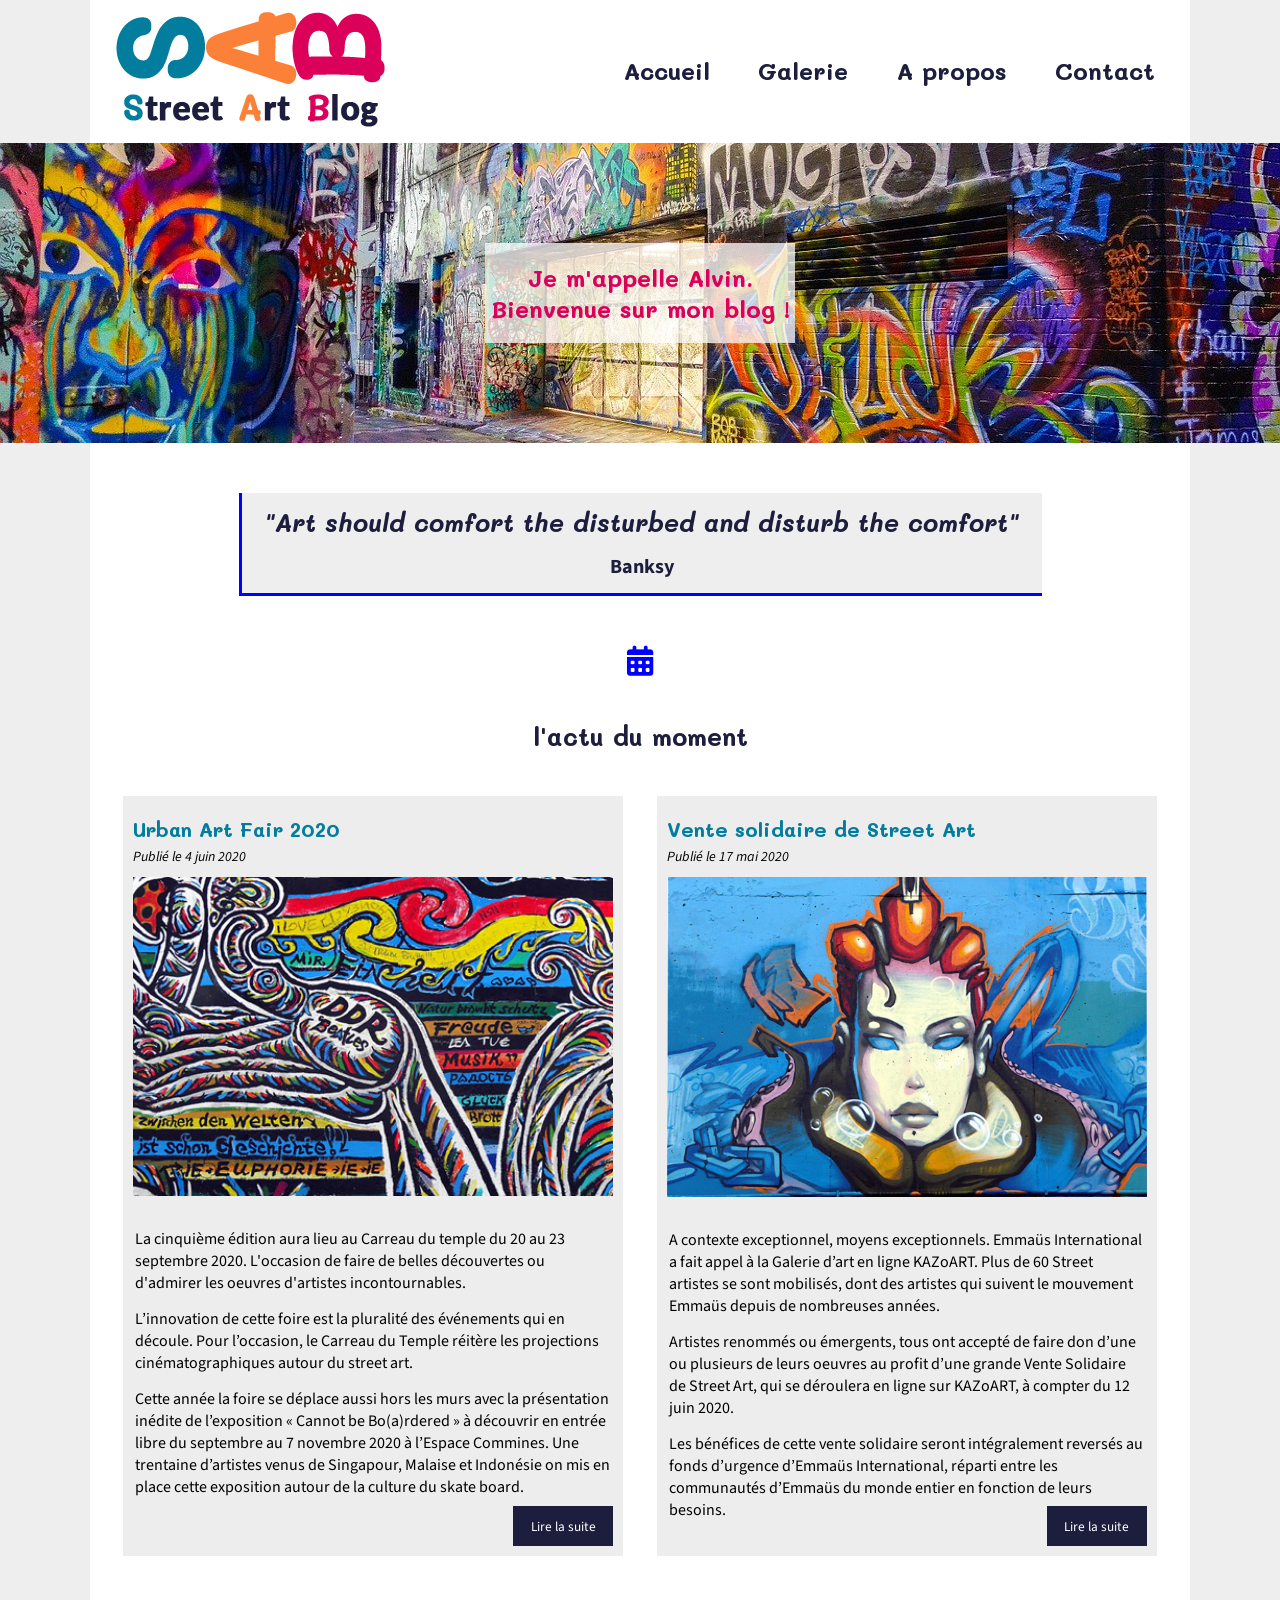
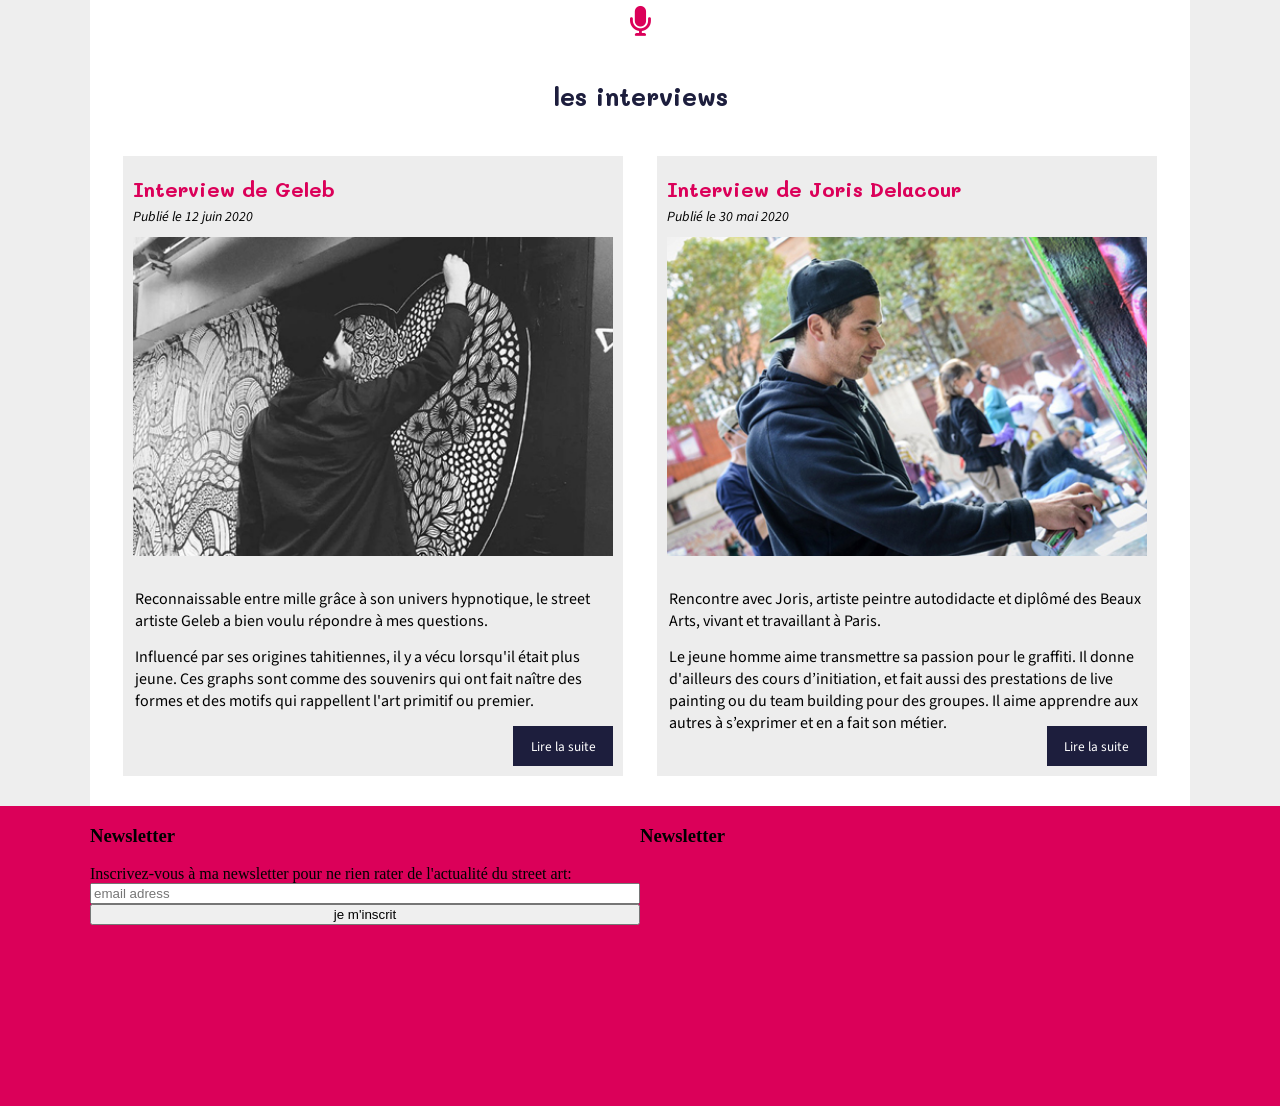
<file: index.html>
<!doctype html>
<html lang="en">
<head>
    <link rel="stylesheet" href="style.css" type="text/css" />
    <meta charset="UTF-8">
    <link rel="preconnect" href="https://fonts.googleapis.com">
    <link rel="preconnect" href="https://fonts.gstatic.com" crossorigin>
    <link href="https://fonts.googleapis.com/css2?family=Source+Sans+Pro&display=swap" rel="stylesheet">
    <link rel="stylesheet" href="https://cdnjs.cloudflare.com/ajax/libs/font-awesome/6.0.0/css/all.min.css" integrity="sha512-9usAa10IRO0HhonpyAIVpjrylPvoDwiPUiKdWk5t3PyolY1cOd4DSE0Ga+ri4AuTroPR5aQvXU9xC6qOPnzFeg==" crossorigin="anonymous" referrerpolicy="no-referrer" />
    <link rel="preconnect" href="https://fonts.googleapis.com">
    <link rel="preconnect" href="https://fonts.gstatic.com" crossorigin>
    <link href="https://fonts.googleapis.com/css2?family=Mali&display=swap" rel="stylesheet">
    
    <title>Document</title>
</head>
<body>
    <header>
        <nav>
        <a href='#'><img src="logo.png" class='logo'></img></a>
            <a href class='lock'='#'>Accueil</a>
            <a href='#' class='lock'>Galerie</a>
            <a href='#' class='lock'>A propos</a>
            <a href='#' class='lock'>Contact</a>
        </nav>
    </header>
    <div class='backy' >
        <span>
        <p>Je m'appelle Alvin.</p>
        <p>Bienvenue sur mon blog !</p>
        </span>
    </div>
    <main >
        <div class='container'>
        <div class='citation'>
        <p class='banksy'>"Art should comfort the disturbed and disturb the comfort"</p>
        <p class='banksy1'>Banksy</p>
        </div>
        </div>
        <div class='calendar'>
        <i class="fa-solid fa-calendar-days"></i>
        </div>
        <span class='flexy'>
            <p>l'actu du moment</p>
        </span>
        
        <section class='section1'>
            <div class='div1'>
                <h3 class='h31'>Urban Art Fair 2020</h3>
                <p class='date'>Publié le 4 juin 2020</p>
                <img src='actu1-desktop.jpg' class='great'>
                <p class='paragraph'>La cinquième édition aura lieu au Carreau du temple du 20 au 23 septembre 2020. L'occasion de faire de belles découvertes ou d'admirer les oeuvres d'artistes incontournables.</p>
                <p class='paragraph'>L’innovation de cette foire est la pluralité des événements qui en découle. Pour l’occasion, le Carreau du Temple réitère les projections cinématographiques autour du street art.</p>
                <p class='paragraph'>Cette année la foire se déplace aussi hors les murs avec la présentation inédite de l’exposition « Cannot be Bo(a)rdered » à découvrir en entrée libre du septembre au 7 novembre 2020 à l’Espace Commines. Une trentaine d’artistes venus de Singapour, Malaise et Indonésie on mis en place cette exposition autour de la culture du skate board.</p>
                <button class='absolute' >Lire la suite</button>
            </div>
            <div class='div1'>
                <h3 class='h31'>Vente solidaire de Street Art</h3>
                <p class='date'>Publié le 17 mai 2020</p>
                <img src='actu2-mobile.jpg' class='great'>
                <p class='paragraph'>A contexte exceptionnel, moyens exceptionnels. Emmaüs International a fait appel à la Galerie d’art en ligne KAZoART. Plus de 60 Street artistes se sont mobilisés, dont des artistes qui suivent le mouvement Emmaüs depuis de nombreuses années.</p>
                <p class='paragraph'>Artistes renommés ou émergents, tous ont accepté de faire don d’une ou plusieurs de leurs oeuvres au profit d’une grande Vente Solidaire de Street Art, qui se déroulera en ligne sur KAZoART, à compter du 12 juin 2020.</p>
                <p class='paragraph'>Les bénéfices de cette vente solidaire seront intégralement reversés au fonds d’urgence d’Emmaüs International, réparti entre les communautés d’Emmaüs du monde entier en fonction de leurs besoins.</p>
                <button class='absolute'>Lire la suite</button>
            </div>
            </section>
            <div class='micro'>
            <i class="fa-solid fa-microphone"></i>
        </div>
        <span class='flexy'>
            <p>les interviews</p>
        </span>
        
        <section class='section1'>
            <div class='div2'>
                <h3 class='h32'>Interview de Geleb</h3>
                <p class='date'>Publié le 12 juin 2020</p>
                <img src='geleb-desktop.jpg' class='great'>
                <p class='paragraph'>Reconnaissable entre mille grâce à son univers hypnotique, le street artiste Geleb a bien voulu répondre à mes questions.</p>
                <p class='paragraph'>Influencé par ses origines tahitiennes, il y a vécu lorsqu'il était plus jeune. Ces graphs sont comme des souvenirs qui ont fait naître des formes et des motifs qui rappellent l'art primitif ou premier.</p>
                <button class='absolute'>Lire la suite</button>
            </div>
            <div class='div2'>
                <h3 class='h32'>Interview de Joris Delacour</h3>
                <p class='date'>Publié le 30 mai 2020</p>
                <img src='delacour-desktop.jpg' class='great'>
                <p class='paragraph'>Rencontre avec Joris, artiste peintre autodidacte et diplômé des Beaux Arts, vivant et travaillant à Paris.</p>
                <p class='paragraph'>Le jeune homme aime transmettre sa passion pour le graffiti. Il donne d'ailleurs des cours d’initiation, et fait aussi des prestations de live painting ou du team building pour des groupes. Il aime apprendre aux autres à s’exprimer et en a fait son métier.</p>
                <button class='absolute'>Lire la suite</button>
            </div>
    </main>
    <footer>
        <div class='footer'>
            <h3>Newsletter</h3>
        <form class='form'>
            <label for="Newsletter">Inscrivez-vous à ma newsletter pour ne rien rater de l'actualité du street art:</label>
            <input name='email adress' placeholder="email adress">
            <button>je m'inscrit</button>
        </form>
        </div>
        <div class='footer1'>
            <h3>Newsletter</h3>
            
        </div>
    </footer>
    
</body>
</html>
</file>
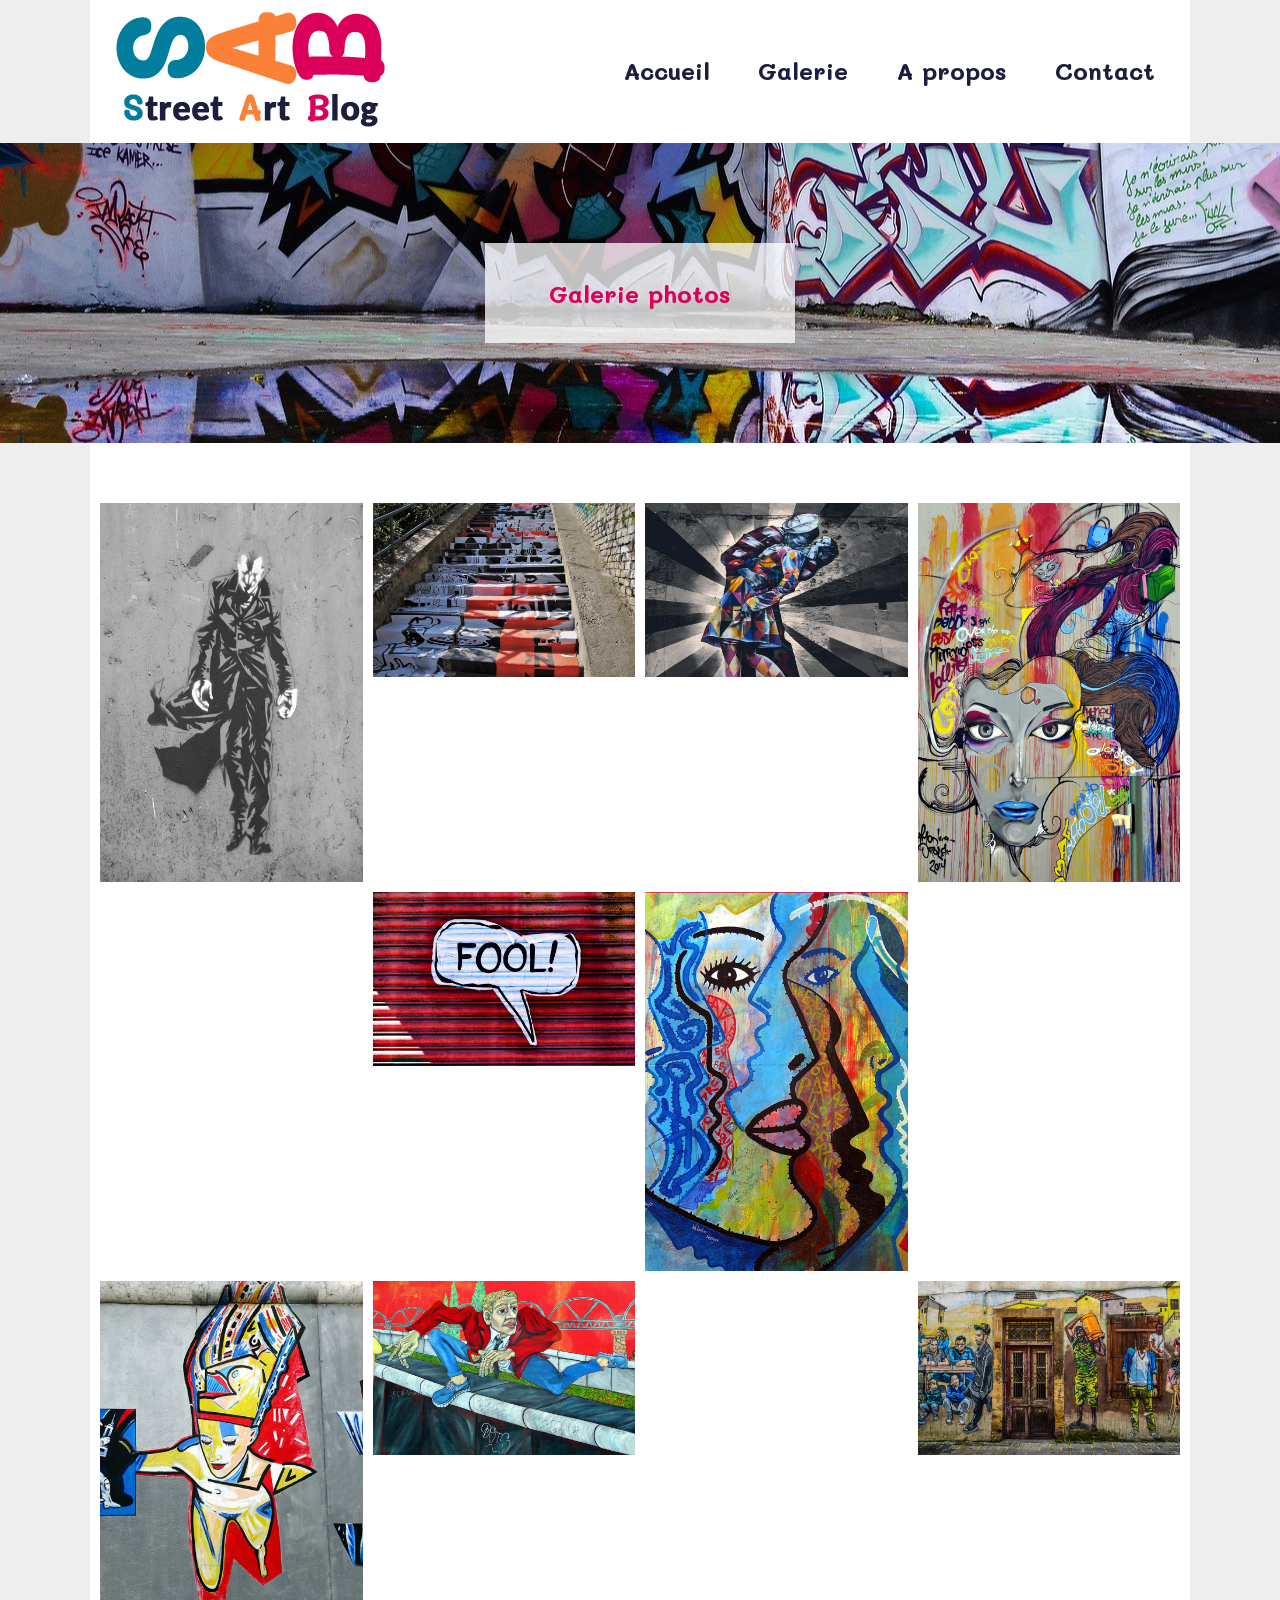
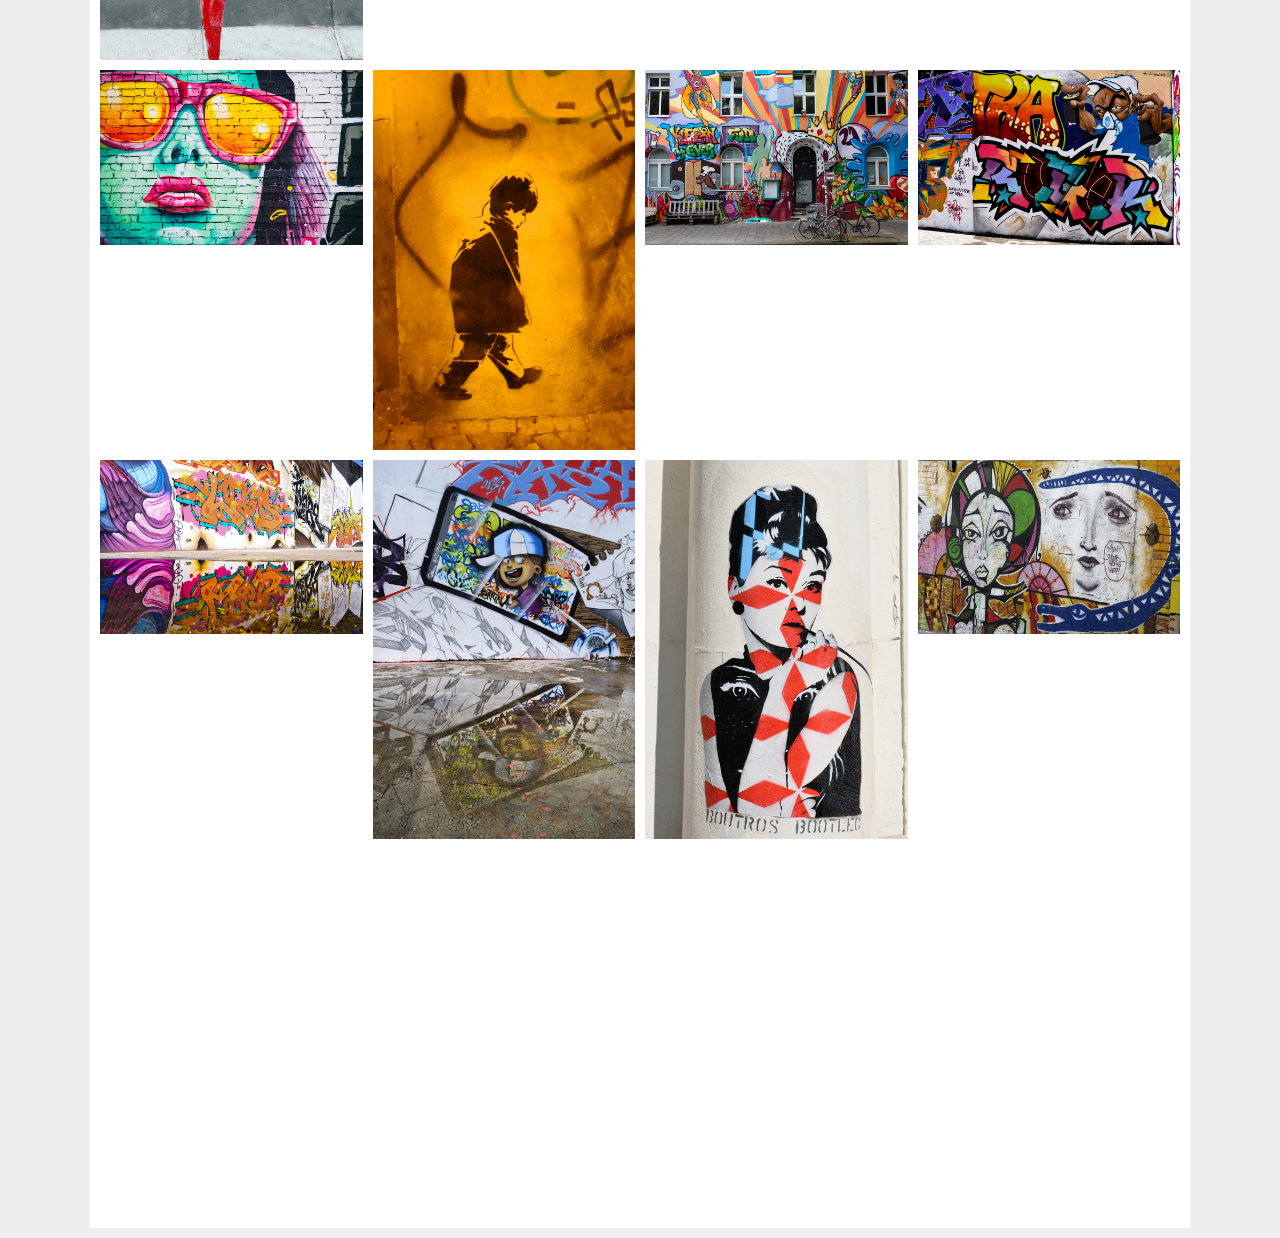
<file: index2.html>
<!doctype html>
<html lang="en">
<head>
    <link rel="stylesheet" href="style2.css" type="text/css" />
    <meta charset="UTF-8">
    <link rel="preconnect" href="https://fonts.googleapis.com">
    <link rel="preconnect" href="https://fonts.gstatic.com" crossorigin>
    <link href="https://fonts.googleapis.com/css2?family=Source+Sans+Pro&display=swap" rel="stylesheet">
    <link rel="stylesheet" href="https://cdnjs.cloudflare.com/ajax/libs/font-awesome/6.0.0/css/all.min.css" integrity="sha512-9usAa10IRO0HhonpyAIVpjrylPvoDwiPUiKdWk5t3PyolY1cOd4DSE0Ga+ri4AuTroPR5aQvXU9xC6qOPnzFeg==" crossorigin="anonymous" referrerpolicy="no-referrer" />
    <link rel="preconnect" href="https://fonts.googleapis.com">
    <link rel="preconnect" href="https://fonts.gstatic.com" crossorigin>
    <link href="https://fonts.googleapis.com/css2?family=Mali&display=swap" rel="stylesheet">
    
    <title>Document</title>
</head>
<body>
    <header>
        <nav>
        <a href='#'><img src="logo.png" class='logo'></img></a>
            <a href class='lock'='#'>Accueil</a>
            <a href='#' class='lock'>Galerie</a>
            <a href='#' class='lock'>A propos</a>
            <a href='#' class='lock'>Contact</a>
        </nav>
    </header>
    <div class='backy' >
        <span>
        <p>Galerie photos</p>
        </span>
    </div>
    <main>
        <div class='divgrid'>
            <div id='img1'><img src='galerie/galerie1.jpg' ></div>
            <div id='img2'><img src='galerie/galerie2.jpg' ></div>
            <div id='img3'><img src='galerie/galerie3.jpg' ></div>
            <div id='img4'><img src='galerie/galerie4.jpg' ></div>
            <div id='img5'><img src='galerie/galerie5.jpg' ></div>
            <img src='galerie/galerie6.jpg' id='img6'>
            <img src='galerie/galerie7.jpg' id='img7'>
            <img src='galerie/galerie8.jpg' id='img8'>
            <img src='galerie/galerie9.jpg' id='img9'>
            <img src='galerie/galerie10.jpg' id='img10'>
            <img src='galerie/galerie11.jpg' id='img11'>
            <img src='galerie/galerie12.jpg' id='img12'>
            <img src='galerie/galerie13.jpg' id='img13'>
            <img src='galerie/galerie14.jpg' id='img14'>
            <img src='galerie/galerie15.jpg' id='img15'>
            <img src='galerie/galerie16.jpg' id='img16'>
            <img src='galerie/galerie17.jpg' id='img17'>
        </div>
    </main>
</body>
</html>
</file>
<file: style.css>
body{
    background-color:#eee;
    margin:0;
}
header{
    max-width:1100px;
    background-color:white;
    margin-left:auto;
    margin-right:auto;
}
main{
    max-width:1100px;
    background-color:white!important;
    margin-left:auto;
    margin-right:auto;
    padding-top:50px;
    
}
nav{
    display:flex;
    justify-content:space-evenly;
    align-items:center;
    font-size:24px;
    font-family:Mali;
    font-weight:bold;
    color:#1d1e3d;
}
.container{
    display:flex;
    justify-content:center;
    text-align:center;
}
.logo{
    margin-right:200px;
}
.backy{
    background-image: url("banner1.jpg");
    height:300px;
    background-size:cover;
    background-position:center;
    display:flex;
    align-items:center;
    justify-content:center;
    flex-direction:column;
    color:#db0059;
    font-family:Mali;
    font-weight:bold;
    font-size:24px;
    
}
.lock{
    outline: none;
    text-decoration: none;
    color:#1d1e3d;
    padding:10px;
    border-bottom:solid 3px transparent;
    border-left:solid 3px transparent;
    
}
.lock:hover{
    border-bottom:solid 3px blue;
    border-left:solid 3px blue;
    background-color:#eee;
}
p{
    margin:0;
}
span{
    background-color:rgba(255,255,255,0.75);
    z-index:1;
    width:310px;
    height:100px;
    display:flex;
    flex-direction:column;
    justify-content:center;
    align-items:center;
    
}
.banksy{
    font-size:25px;
    font-style:italic;
}
.banksy1{
    font-size:20px;
    margin-top:15px;
    font-family:Source Sans Pro;
}
.citation{
    color:#1d1e3d;
    width:800px;
    height:100px;
    background-color:#eee;
    border-bottom:solid 3px blue;
    border-left:solid 3px blue;
    font-family:Mali;
    font-weight:bold;
    display:flex;
    flex-direction:column;
    align-items:center;
    justify-content:center;
}
.calendar{
    color:blue;
    font-size:30px;
    margin-top:50px;
    display:flex;
    justify-content:center;
}
.flexy{
    margin-left:auto;
    margin-right:auto;
    font-size:25px;
    padding:10px;
    font-family:Mali;
    font-weight:bold;
    color:#1d1e3d;
}
.section1{
    display:flex;
    justify-content:space-evenly;
    width:1100px;
    
}
.div1{
    display:flex;
    flex-direction:column;
    width:480px;
    height:740px;
    background-color:#ededed;
    padding:10px;
    position: relative;

}

.paragraph{
    margin-top:10px;
    font-size:16px;
    font-family:Source Sans Pro;
    padding:2px;
}
.h31{
    margin:10px 0px 5px 0px;
    color:#037d9d;
    font-size:20px;
    font-family:Mali;
    font-weight:bold;
}
.great{
    margin-bottom:20px;
    margin-top:10px;
}
.date{
    font-style:italic;
    font-size:14px;
    font-family:Source Sans Pro;
}
.absolute{
    background-color:#1d1e3d;
    color:white;
    width:100px;
    height:40px;
    font-family:Source Sans Pro;
    border:none;
    cursor:pointer;
    position:absolute;
    bottom:10px;
    right:10px;
}
.micro{
    color:#db0059;
    font-size:30px;
    margin-top:50px;
    display:flex;
    justify-content:center;
}
.h32{
    margin:10px 0px 5px 0px;
    color:#db0059;
    font-size:20px;
    font-family:Mali;
    font-weight:bold;
}
.div2{
    display:flex;
    flex-direction:column;
    width:480px;
    height:600px;
    background-color:#ededed;
    padding:10px;
    position: relative;
    margin-bottom:30px;
}
footer{
    display:flex;
    justify-content:center;
    background-color:#db0059;
}
.footer{
    width:550px;
    height:300px;
    justify-content:center;
    align-items:center;
    
    
}
.footer1{
    width:550px;
    height:300px;
    
    
}
form{
    display:flex;
    flex-direction:column;
}
</file>
<file: style2.css>
body{
    background-color:#eee;
    margin:0;
}
header{
    max-width:1100px;
    background-color:white;
    margin-left:auto;
    margin-right:auto;
}
main{
    max-width:1100px;
    background-color:white!important;
    margin-left:auto;
    margin-right:auto;
    padding-top:50px;
    
}
nav{
    display:flex;
    justify-content:space-evenly;
    align-items:center;
    font-size:24px;
    font-family:Mali;
    font-weight:bold;
    color:#1d1e3d;
}
.container{
    display:flex;
    justify-content:center;
    text-align:center;
}
.logo{
    margin-right:200px;
}
.backy{
    background-image: url("banner2.jpg");
    height:300px;
    background-size:cover;
    background-position:center;
    display:flex;
    align-items:center;
    justify-content:center;
    flex-direction:column;
    color:#db0059;
    font-family:Mali;
    font-weight:bold;
    font-size:24px;
    
}
.lock{
    outline: none;
    text-decoration: none;
    color:#1d1e3d;
    padding:10px;
    border-bottom:solid 3px transparent;
    border-left:solid 3px transparent;
    
}
.lock:hover{
    border-bottom:solid 3px blue;
    border-left:solid 3px blue;
    background-color:#eee;
}
p{
    margin:0;
}
span{
    background-color:rgba(255,255,255,0.75);
    z-index:1;
    width:310px;
    height:100px;
    display:flex;
    flex-direction:column;
    justify-content:center;
    align-items:center;
}
.divgrid{
    display: grid;
    grid-template-columns: repeat(4, 1fr);
    grid-template-rows: repeat(6, 1fr);
    grid-gap: 10px;
    margin:10px;
}
img{
    max-width:100%;
}

#img1{
    grid-column: 3 / 4;
    grid-row: 1 / 2;
    
}
#img2{
    grid-column: 2 / 3;
    grid-row: 1 / 2;
}
#img3{
    grid-column: 1 / 2;
    grid-row: 1 / 3;
}
#img4{
    grid-column: 2 / 3;
    grid-row: 2/ 3;
    
}
#img5{
    grid-column: 4 / 5;
    grid-row: 1 / 3;
}
#img6{
    grid-column: 3 / 4;
    grid-row: 2 / 4;
}
</file>
